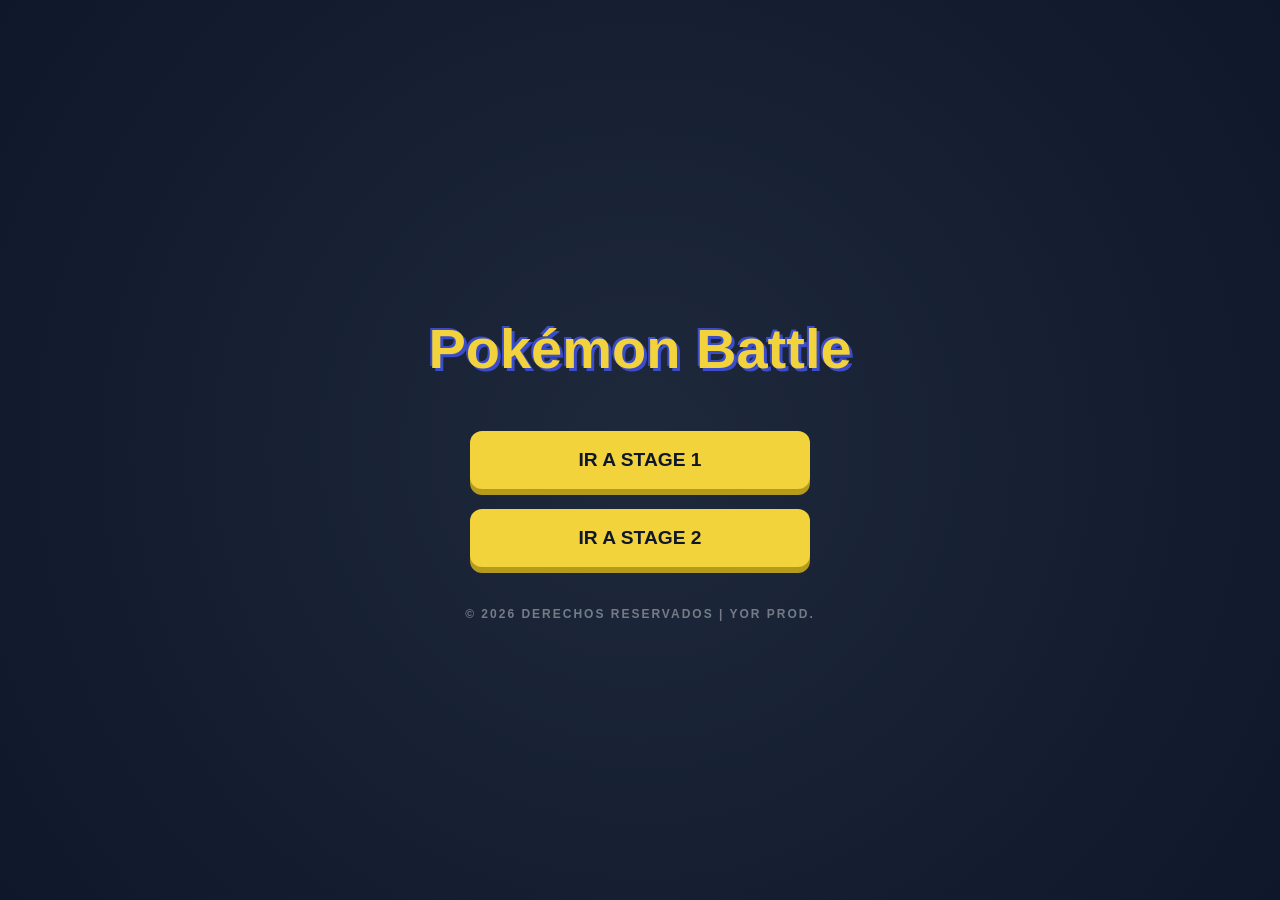
<file: index.html>
<!DOCTYPE html>
<html lang="es">
<head>
    <meta charset="UTF-8">
    <meta name="viewport" content="width=device-width, initial-scale=1.0">
    <title>Pokémon Battle</title>
    <link rel="stylesheet" href="./style.css">
</head>
<body>

<main class="menu-container">
    <h1>Pokémon Battle</h1>

    <div class="menu-links">
        <a href="./stage-1/index.html" class="btn-stage">Ir a Stage 1</a>
        <a href="./stage-2/index.html" class="btn-stage">Ir a Stage 2</a>
    </div>

    <footer class="credits">
        &copy; 2026 DERECHOS RESERVADOS | YOR PROD.
    </footer>
</main>

<script>
    async function cargarPikachu() {
        try {
            // Llamamos a la API oficial
            const response = await fetch("https://pokeapi.co/api/v2/pokemon/pikachu");
            const data = await response.json();
            
            // Extraemos el sprite animado
            const pikachuSprite = data.sprites.versions['generation-v']['black-white'].animated.front_default;
            
            // Inyectamos la imagen directamente en el CSS del proyecto
            const style = document.createElement('style');
            style.innerHTML = `.btn-stage::before { background-image: url("${pikachuSprite}"); }`;
            document.head.appendChild(style);
            
        } catch (e) {
            console.error("Error al traer a Pikachu:", e);
        }
    }

    // Se ejecuta apenas carga la página
    window.addEventListener('DOMContentLoaded', cargarPikachu);
</script>

</body>
</html>
</file>
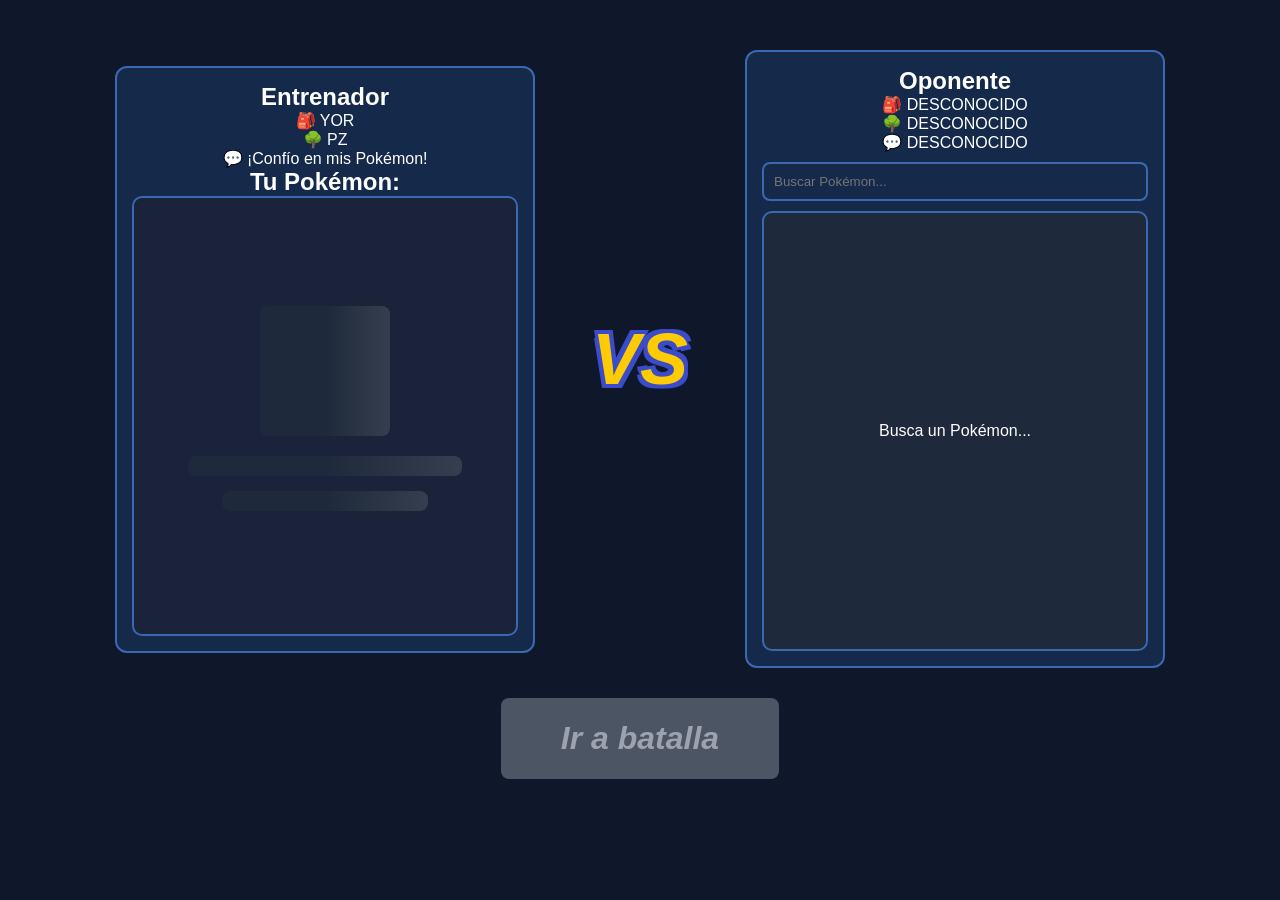
<file: stage-1/index.html>
<!DOCTYPE html> <!-- Define que es un documento HTML5 -->
<html lang="es"> <!-- Indica que el idioma es español -->
<head>
    <meta charset="UTF-8"> <!-- Permite usar caracteres especiales (tildes, ñ, etc.) -->
    <title>Pokémon Battle</title> <!-- Título que aparece en la pestaña del navegador -->
    <link rel="stylesheet" href="./style.css"> <!-- Conecta el archivo de estilos CSS -->
</head>
<body>

<main class="container"> <!-- Contenedor principal de toda la aplicación -->
    <div class="battle-layout"> <!-- Layout que organiza jugador, VS y oponente -->

        <section class="pokemon player"> <!-- Sección del jugador -->
            <div class="trainer-card"> <!-- Tarjeta con datos del entrenador -->
                <h1>Entrenador</h1> <!-- Título -->
                <p id="trainer-name">Cargando...</p> <!-- Nombre dinámico (JS lo reemplaza) -->
                <p id="trainer-town">Cargando...</p> <!-- Pueblo dinámico -->
                <p id="trainer-phrase">Cargando...</p> <!-- Frase dinámica -->
            </div>

            <h2>Tu Pokémon:</h2> <!-- Título de la sección del Pokémon -->

            <div class="pokemon-card dynamic-bg" id="player-card"> <!-- Contenedor donde se renderiza el Pokémon -->
                <p class="loading">Cargando tu Pokémon...</p> <!-- Mensaje mientras se carga -->
            </div>
        </section>

        <div class="vs"><span>VS</span></div> <!-- Elemento visual que separa jugador y oponente -->

        <section class="pokemon opponent"> <!-- Sección del oponente -->
            <div class="trainer-card"> <!-- Tarjeta del entrenador rival -->
                <h2>Oponente</h2> <!-- Título -->
                <p id="opponent-name">Esperando...</p> <!-- Nombre dinámico -->
                <p id="opponent-town">Esperando...</p> <!-- Pueblo dinámico -->
                <p id="opponent-phrase">Esperando...</p> <!-- Frase dinámica -->
            </div>

            <input type="text" id="search" placeholder="Buscar Pokémon..." /> <!-- Input para buscar Pokémon -->

            <div class="pokemon-card dynamic-bg" id="opponent-card"> <!-- Contenedor del Pokémon buscado -->
                <p class="loading">Busca un Pokémon...</p> <!-- Mensaje inicial -->
            </div>
        </section>
    </div>

    <div class="battle-action"> <!-- Contenedor del botón de acción -->
        <button id="battle-btn" disabled>Ir a batalla</button> <!-- Botón desactivado hasta que haya datos -->
    </div>
</main>

<script type="module" src="./main.js"></script> <!-- Conecta el JS y permite usar módulos -->
</body>
</html>
</file>
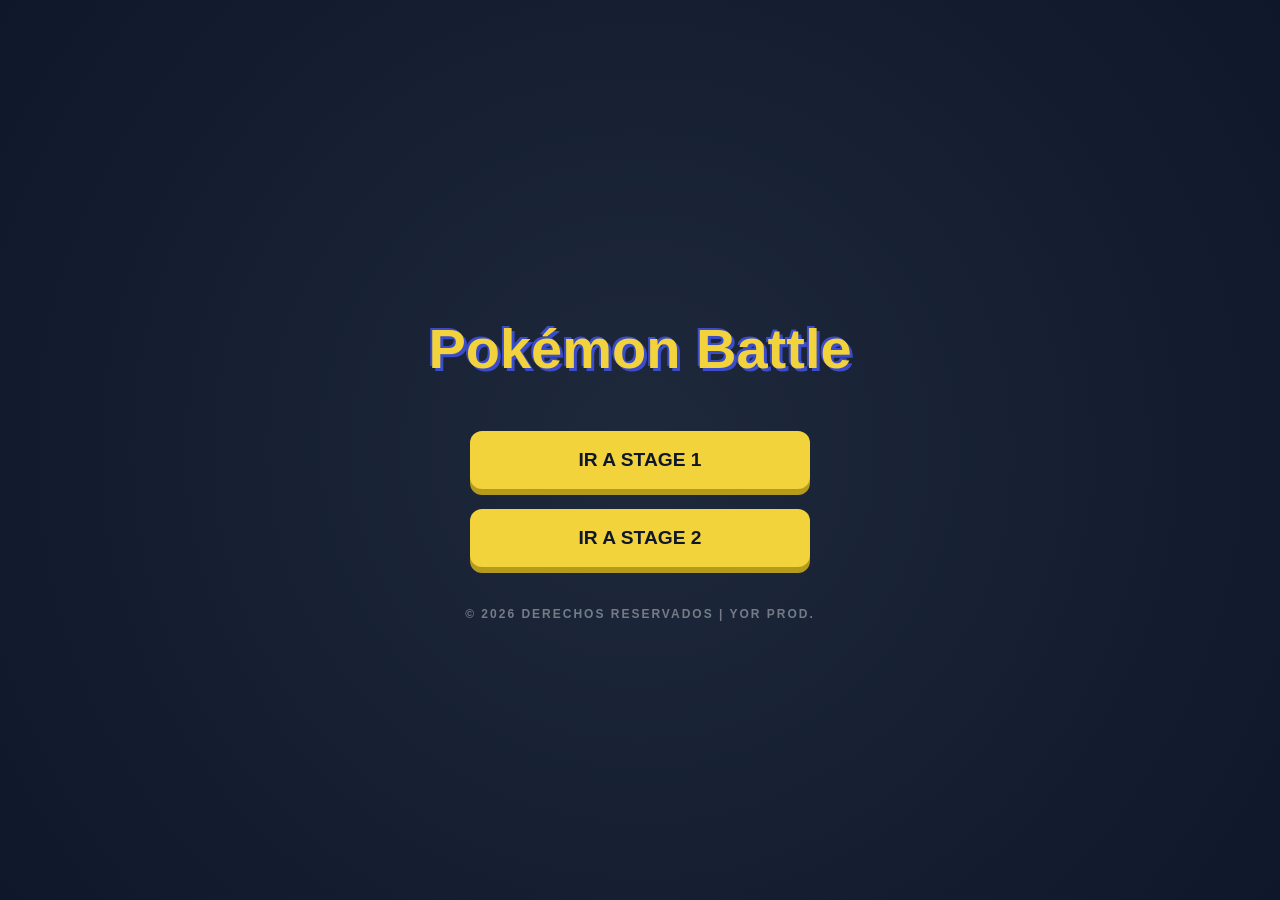
<file: stage-2/index.html>
<!DOCTYPE html>
<html lang="es">
<head>
    <meta charset="UTF-8">
    <title>Pokémon Battle - Stage 2</title>
    <link rel="stylesheet" href="./style.css">
</head>
<body>

<main class="battle-container">
    <header class="battle-header">
    <div class="hp-section">
        <span id="p-name" class="name-label">TU POKÉMON</span>
        <div class="hp-bar">
            <div id="player-damage-fill" class="damage-fill" style="width: 100%;"></div>
            <div id="player-hp-fill" class="hp-fill" style="width: 100%;"></div>
        </div>
        <span id="player-hp-text">0/0</span>
    </div>
    
    <div class="vs-mini">VS</div>

    <div class="hp-section">
        <span id="o-name" class="name-label">OPONENTE</span>
        <div class="hp-bar">
            <div id="opponent-damage-fill" class="damage-fill" style="width: 100%;"></div>
            <div id="opponent-hp-fill" class="hp-fill"></div>
        </div>
        <span id="opponent-hp-text">0/0</span>
    </div>
</header>

    <section class="arena">
        <div class="grid" id="battle-grid">
            <div class="cell" data-index="1"></div>
            <div class="cell" data-index="2"></div>
            <div class="cell" data-index="3"></div>
            <div class="cell" data-index="4"></div>
            <div class="cell" data-index="5"></div>
            <div class="cell" data-index="6"></div>
        </div>
    </section>

    <footer class="battle-controls">
        <div class="moves-panel">
            <div id="normal-moves" class="moves-grid"></div>
            <button id="special-move-btn" class="special-btn">CARGANDO...</button>
        </div>

        <div class="log-panel">
            <div class="log-title">📜 Log de batalla</div>
            <div id="battle-log" class="log-content">
                <p>Esperando inicio...</p>
            </div>
        </div>
    </footer>
</main>

<script type="module" src="./main.js"></script>
</body>
</html>
</file>
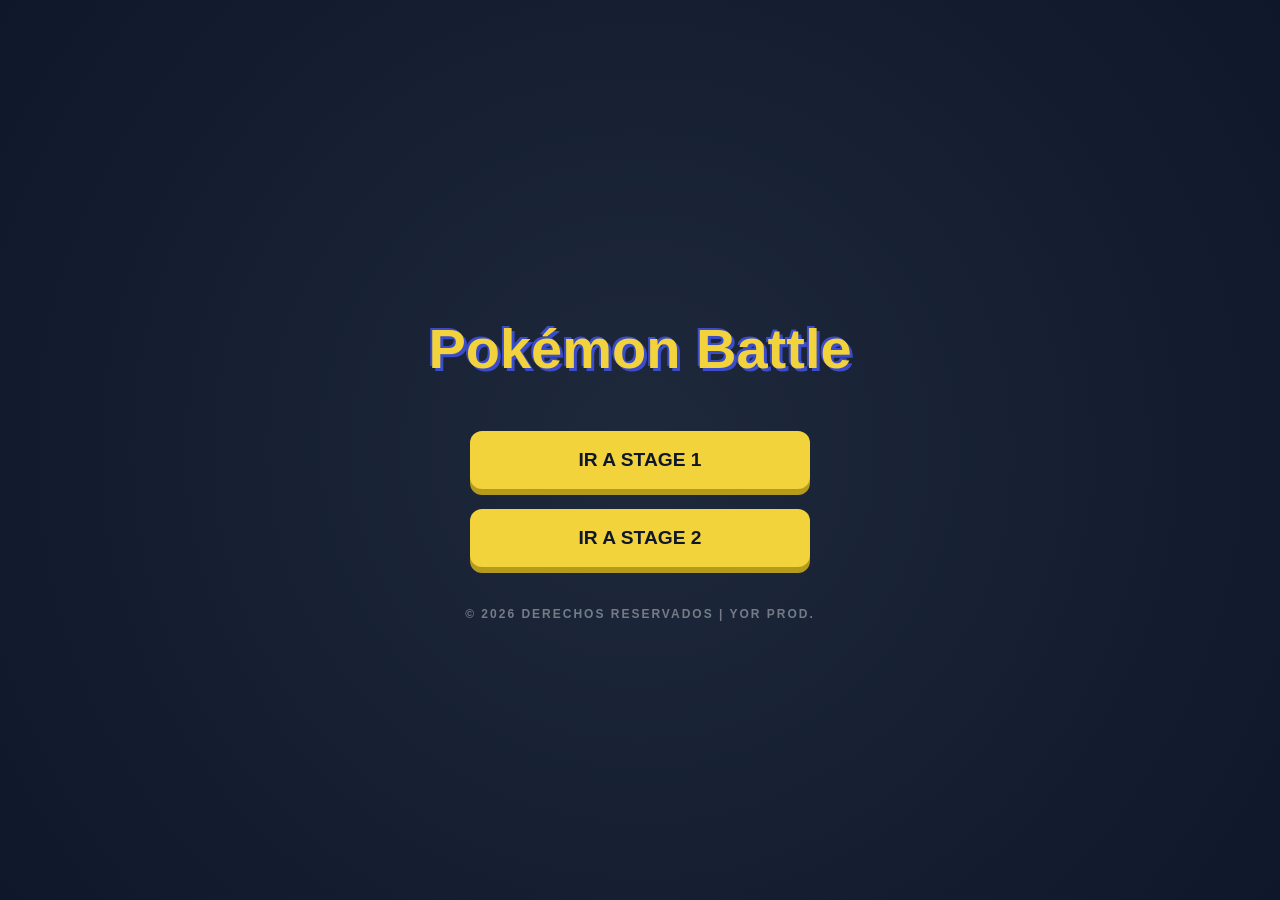
<file: stege-2/index.html>
<!DOCTYPE html>
<html lang="es">
<head>
    <meta charset="UTF-8">
    <title>Pokémon Battle - Stage 2</title>
    <link rel="stylesheet" href="./style.css">
</head>
<body>

<main class="battle-container">
    <header class="battle-header">
        <div class="hp-section">
            <span id="p-name" class="name-label">TU POKÉMON</span>
            <div class="hp-bar"><div id="player-hp-fill" class="hp-fill"></div></div>
            <span id="player-hp-text">0/0</span>
        </div>
        
        <div class="vs-mini">VS</div>

        <div class="hp-section">
            <span id="o-name" class="name-label">OPONENTE</span>
            <div class="hp-bar"><div id="opponent-hp-fill" class="hp-fill"></div></div>
            <span id="opponent-hp-text">0/0</span>
        </div>
    </header>

    <section class="arena">
        <div class="grid" id="battle-grid">
            <div class="cell" data-index="1"></div>
            <div class="cell" data-index="2"></div>
            <div class="cell" data-index="3"></div>
            <div class="cell" data-index="4"></div>
            <div class="cell" data-index="5"></div>
            <div class="cell" data-index="6"></div>
        </div>
    </section>

    <footer class="battle-controls">
        <div class="moves-panel">
            <div id="normal-moves" class="moves-grid"></div>
            <button id="special-move-btn" class="special-btn">CARGANDO...</button>
        </div>

        <div class="log-panel">
            <div class="log-title">📜 Log de batalla</div>
            <div id="battle-log" class="log-content">
                <p>Esperando inicio...</p>
            </div>
        </div>
    </footer>
</main>

<script type="module" src="./main.js"></script>
</body>
</html>
</file>
<file: style.css>
/* Estilos Base */
body {
    margin: 0;
    font-family: 'Segoe UI', Tahoma, Geneva, Verdana, sans-serif;
    background: #0f172a;
    color: white;
    overflow: hidden;
}

/* Contenedor Principal */
.menu-container {
    display: flex;
    flex-direction: column;
    justify-content: center;
    align-items: center;
    height: 100vh;
    text-align: center;
    background: radial-gradient(circle at center, #1e293b 0%, #0f172a 100%);
}

/* Título */
.menu-container h1 {
    font-size: 3.5rem;
    color: #f2d33b;
    margin-bottom: 50px;
    text-shadow: 3px 3px 0 #3b4cca, -2px -2px 0 #3b4cca;
}

/* Contenedor de Botones */
.menu-links {
    display: flex;
    flex-direction: column;
    gap: 20px;
    position: relative;
}

/* Estilo de los Botones */
.btn-stage {
    text-decoration: none;
    padding: 18px 45px;
    background: #f2d33b;
    color: #0f172a;
    border-radius: 12px;
    font-weight: 900;
    font-size: 1.2rem;
    text-transform: uppercase;
    transition: all 0.2s ease;
    position: relative; 
    border: none;
    box-shadow: 0 6px 0 #b59b1d;
    width: 250px; 
    display: block;
}

.btn-stage:hover {
    background: #ffe95a;
    transform: scale(1.02);
}

/* --- PIKACHU API COMO INDICADOR EXTERNO --- */
.btn-stage::before {
    content: ""; /* Eliminamos el emoji, el JS pondrá la imagen aquí */
    position: absolute;
    
    /* Configuración de imagen */
    background-size: contain;
    background-repeat: no-repeat;
    background-position: center;
    
    /* Tamaño ideal para sprites de la API */
    width: 60px; 
    height: 60px;
    
    /* Posicionamiento fuera del botón a la izquierda */
    left: -80px; 
    top: 50%;
    transform: translateY(-50%); 
    
    opacity: 0; 
    
    /* Brillo Eléctrico para el sprite */
    filter: drop-shadow(0 0 10px rgba(242, 211, 59, 0.8));
    
    transition: all 0.2s cubic-bezier(0.18, 0.89, 0.32, 1.28);
    pointer-events: none;
}

/* Efecto al poner el mouse */
.btn-stage:hover::before {
    opacity: 1;
    left: -65px; 
    transform: translateY(-50%) scale(1.1);
    animation: bounceArrow 0.6s infinite alternate, electricShine 1s infinite; 
}

/* Animación de "flecha" horizontal */
@keyframes bounceArrow {
    from { left: -75px; }
    to { left: -60px; }
}

/* Brillo Eléctrico (Mejorado para sprites) */
@keyframes electricShine {
    0% { filter: drop-shadow(0 0 5px #f2d33b) brightness(1); }
    50% { filter: drop-shadow(0 0 15px #f2d33b) brightness(1.2); }
    100% { filter: drop-shadow(0 0 5px #f2d33b) brightness(1); }
}

.credits {
    margin-top: 40px; /* Esto crea el espacio exacto bajo el último botón */
    font-size: 0.75rem;
    color: rgba(255, 255, 255, 0.4); /* Un blanco sutil para que sea profesional */
    letter-spacing: 2px;
    text-transform: uppercase;
    font-weight: 600;
    pointer-events: none;
}
</file>
<file: stage-1/style.css>
/* Reset y básicos */
* { 
    margin: 0; 
    padding: 0; 
    box-sizing: border-box; 
    font-family: Arial, sans-serif; 
}

body { 
    background: #0f172a; 
    color: white; 
}

.container { 
    max-width: 1100px;
    margin: auto; 
    padding: 20px; 
    text-align: center; 
}

.battle-layout {
    display: flex; 
    align-items: center; 
    justify-content: center; 
    gap: 30px; 
    margin: 30px auto;
    width: 100%;
}

.pokemon {
    width: 420px; 
    flex-shrink: 0; 
    border: 2px solid #3a69af;
    border-radius: 12px;
    padding: 15px;
    background: #15294b;
}

.vs {
    font-family: "Arial Black", sans-serif;
    font-weight: 900; 
    font-style: italic;
    font-size: 4.5rem; 
    color: #ffcb05;
    text-shadow: 
        -4px -4px 0 #3b4cca, 
         4px -4px 0 #3b4cca, 
        -4px  4px 0 #3b4cca, 
         4px  4px 0 #3b4cca;
    clip-path: polygon(5% 15%, 15% 5%, 40% 15%, 60% 5%, 85% 15%, 100% 10%, 95% 85%, 75% 95%, 50% 85%, 25% 95%, 5% 80%); 
    min-width: 150px;
    flex-shrink: 0;
    display: flex;
    justify-content: center;
    align-items: center;
    text-align: center;
}

.pokemon-card {
    background: #1e293b; 
    padding: 20px; 
    border-radius: 10px; 
    border: 2px solid #3a69af;
    min-height: 440px; 
    display: flex; 
    flex-direction: column; 
    justify-content: center; 
    align-items: center; 
    width: 100%;
    transition: background-color 0.3s ease;
}

.pokemon-sprite { 
    width: 130px; 
    height: 130px; 
    object-fit: contain; 
    margin-bottom: 10px; 
}

.pokemon-stats { 
    display: flex; 
    justify-content: center; 
    gap: 15px; 
    margin-top: 12px; 
    font-weight: bold; 
}

.pokemon-stats span { 
    background: #0f172a; 
    padding: 5px 8px; 
    border-radius: 6px; 
    border: 1px solid #3a69af; 
}

input { 
    margin: 10px 0; 
    padding: 10px; 
    width: 100%; 
    border-radius: 8px; 
    border: 2px solid #3a69af; 
    background-color: #15294b; 
    color: white; 
}

.moves-buttons { 
    display: flex; 
    flex-wrap: wrap; 
    gap: 8px; 
    justify-content: center; 
    margin-top: 15px; 
    width: 100%; 
}

.move-btn {
    padding: 10px; 
    border-radius: 10px; 
    background: #f2d33b; 
    color: #000;
    border: 2px solid #000; 
    flex: 1 1 calc(45% - 10px); 
    font-weight: bold; 
    transition: all 0.3s ease;
}

#player-card .move-btn:hover { 
    cursor: pointer; 
    transform: translateY(-5px); 
    box-shadow: 0 5px 15px rgba(242, 211, 59, 0.5); 
}

.def-move-btn {
    margin-top: 10px; 
    padding: 12px; 
    width: 100%; 
    border-radius: 10px;
    background: #1e293b; 
    border: 2px solid red; 
    color: red; 
    font-weight: bold; 
    text-transform: uppercase; 
    transition: all 0.3s ease;
}

#player-card .def-move-btn:hover { 
    cursor: pointer; 
    background: red; 
    color: white; 
    transform: translateY(-5px); 
}

#battle-btn {
    background: #ffcb05;
    color: #000;
    font-family: "Arial Black", sans-serif;
    font-weight: 900;
    font-style: italic;
    font-size: 2rem;
    padding: 22px 60px;
    cursor: pointer;
    border: none;
    clip-path: polygon(
        0% 20%, 10% 0%, 25% 15%, 40% 0%, 55% 20%, 70% 5%, 85% 20%, 100% 5%, 
        98% 80%, 85% 100%, 70% 85%, 55% 100%, 40% 80%, 25% 95%, 10% 80%, 0% 95%
    );
    box-shadow: 
        inset 0 0 20px rgba(0,0,0,0.4),
        0 8px 0 #2a3a9a; 
    transition: all 0.1s ease;
}

#battle-btn:hover:not(:disabled) { 
    background: #f2d33b; 
    transform: translateY(-2px); 
    box-shadow: inset 0 0 25px rgba(0,0,0,0.5), 0 10px 0 #2a3a9a; 
}

#battle-btn:active:not(:disabled) { 
    transform: translateY(6px); 
    box-shadow: inset 0 0 35px rgba(0,0,0,0.7), 0 2px 0 #2a3a9a; 
}

#battle-btn:disabled { 
    background: #4b5563; 
    color: #9ca3af; 
    clip-path: none; 
    cursor: not-allowed; 
    border-radius: 8px; 
    box-shadow: none; 
}

.empty-state, .error-state { 
    display: flex; 
    justify-content: center; 
    align-items: center; 
    text-align: center; 
    height: 100%; 
}

.who-is {
    font-family: "Arial Black", sans-serif; 
    font-weight: 900; 
    font-style: italic; 
    font-size: 2.2rem; 
    color: #ffcb05;
    text-shadow: -3px -3px 0 #3b4cca;
    animation: poke-pulse 1.2s infinite ease-in-out;
}

@keyframes poke-pulse {
    0%, 100% { transform: scale(1); opacity: 1; }
    50% { transform: scale(0.95); opacity: 0.7; }
}

/* SKELETON BASE */
.skeleton { 
    background: #1e293b linear-gradient(
        90deg, 
        transparent 25%, 
        rgba(255, 255, 255, 0.1) 50%, 
        transparent 75%
    ); 
    background-size: 200% 100%; 
    animation: shimmer 1.5s infinite linear; 
    border-radius: 8px;
}

@keyframes shimmer { 
    0% { background-position: -200% 0; } 
    100% { background-position: 200% 0; } 
}

/* --- ADICIÓN CRÍTICA PARA EL EFECTO --- */
.skeleton-container {
    display: flex;
    flex-direction: column;
    align-items: center;
    justify-content: center;
    width: 100%;
    height: 100%;
}

.skeleton-img {
    width: 130px;
    height: 130px;
    margin-bottom: 20px;
}

.skeleton-text {
    width: 80%;
    height: 20px;
    margin-bottom: 15px;
}

/* --- ESTILOS STAGE 2 (DAÑO) --- */
.damage-x {
    position: absolute;
    top: 50%;
    left: 50%;
    transform: translate(-50%, -50%);
    color: #ef4444;
    font-size: 8rem;
    font-weight: bold;
    pointer-events: none;
    z-index: 1000;
    text-shadow: 0 0 20px rgba(0,0,0,0.9);
    animation: x-anim 0.5s forwards;
}

@keyframes x-anim {
    0% { transform: translate(-50%, -50%) scale(0); opacity: 0; }
    50% { opacity: 1; transform: translate(-50%, -50%) scale(1.2); }
    100% { transform: translate(-50%, -50%) scale(1.5); opacity: 0; }
}
</file>
<file: stage-2/style.css>
/*Configuracion base*/
* { 
    margin: 0; padding: 0; /*Quita el espacio extra que los navegadores ponen por defecto*/
    box-sizing: border-box; /*Asegura que el padding no agrande el tamaño total de las cajas*/
    font-family: 'Segoe UI', sans-serif; } /*Tipo de letra limpia y moderna*/

h1, h2 {
    text-transform: uppercase; /*Todo en mayúsculas*/
    letter-spacing: 2px; /*Más espacio entre letras para que se vea elegante*/
}

body { 
    background: #0b0f1a; /*Color de fondo azul casi negro*/
    color: white; /*Color de texto principal blanco*/
    min-height: 100vh; /*Que el fondo cubra toda la altura de la pantalla*/
    display: flex; /*Activa el modo de caja flexible*/
    justify-content: center; /*Centra el contenido horizontalmente*/
    align-items: center; /*Centra el contenido verticalmente*/
}

.battle-container { 
    width: 95%; /*Ocupa casi todo el ancho en celulares*/
    max-width: 850px; /*No deja que se estire más de 850px en computadoras*/
    display: flex; 
    flex-direction: column; /*Apila los elementos uno arriba del otro*/
    gap: 20px; /*Separación de 20px entre cada sección*/
}

/*CABECERA Y BARRAS DE VIDA*/
.battle-header { 
    display: flex; 
    justify-content: space-between; /*Pon al jugador a la izquierda y al rival a la derecha*/
    align-items: center; 
    background: linear-gradient(180deg, #3a557a 0%, #213550 100%);  /*MODIFICADO: Gradiente mucho más luminoso y vibrante*/
    padding: 20px; 
    border: 3px solid #6c88b0; /*MODIFICADO: Borde más claro para que resalte*/
    border-radius: 15px; 
    box-shadow: 0 10px 30px rgba(0, 0, 0, 0.7), 
                inset 0 0 20px rgba(255, 255, 255, 0.1); 
    animation: headerEnergyPulse 3s infinite alternate; /*Aplica la animación de "pulso"*/
}

.hp-section { 
    width: 43%; /*Cada barra de vida ocupa casi la mitad de la cabecera*/
    padding: 10px;
    background: rgba(0, 0, 0, 0.25); /*Fondo negro semitransparente*/
    border-radius: 12px;
    border-left: 5px solid #3a69af; /*Rayita de color a la izquierda*/
    box-shadow: inset 0 0 15px rgba(58, 105, 175, 0.3);
    transition: all 0.3s ease-out; /*Suaviza los cambios de color o brillo */
}

.name-label { 
    display: block; 
    font-weight: 900; /*Letra muy gruesa*/ 
    color: #ffeb3b; /*Color amarillo Pokémon*/ 
    margin-bottom: 8px; 
    text-transform: uppercase; 
    text-shadow: 2px 2px 0px rgba(0, 0, 0, 0.7), /* Sombra negra tras el texto para que se lea mejor */
                 0 0 8px rgba(255, 235, 59, 0.5); /* Resplandor amarillo suave */
}

/* AÑADIDO: Animación de pulso de energía para la cabecera */
@keyframes headerEnergyPulse {
    0% { box-shadow: 0 10px 30px rgba(0, 0, 0, 0.7), inset 0 0 15px rgba(255, 255, 255, 0.1); }
    100% { box-shadow: 0 10px 30px rgba(0, 0, 0, 0.7), inset 0 0 30px rgba(108, 136, 176, 0.3); }
}

/*EL TABLERO (ARENA)*/
.arena { display: flex; justify-content: center; }
.grid { 
    display: grid; 
    grid-template-columns: repeat(3, 130px); /* Crea 3 columnas de 130px cada una */
    grid-template-rows: repeat(2, 130px);    /* Crea 2 filas de 130px cada una */
    gap: 12px;                               /* Espacio entre cada casilla */
}
.cell {
    background: #15294b; /*Fondo azul oscuro de la casilla*/
    border: 2px solid #3a69af; /*Borde azul brillante*/
    border-radius: 10px; 
    display: flex; /*Centra el Pokémon dentro de la casilla*/
    justify-content: center; 
    align-items: center; 
    position: relative; /*Permite que otros elementos se ubiquen encima con precisión*/
}

/*Cuando el suelo se pone rojo por un ataque enemigo*/
.cell.warning {
    background: rgba(239, 68, 68, 0.3); /*Rojo transparente*/
    border-color: #ef4444; /*Borde rojo intenso*/
    box-shadow: 0 0 15px #ef4444;/*Resplandor neón rojo*/
}

.sprite {
    width: 90px; height: 90px; 
    object-fit: contain; /*Ajusta la imagen del Pokémon sin deformarla*/
    position: relative; 
    z-index: 5; /*Asegura que el Pokémon se vea por encima del suelo*/
}

/*BARRAS DE VIDA (ANIMACIÓN)*/
.hp-bar {
    position: relative; /*Contenedor padre de las barras de color*/
    width: 100%;
    height: 15px;
    background: #0f172a; /*Fondo de la barra cuando está vacía*/
    border: 1px solid #3a69af; 
    border-radius: 10px;
    overflow: hidden; /*Corta lo que sobresalga de los bordes redondeados*/
}

/*Barra VERDE (vida actual)*/
.hp-fill {
    position: absolute; /*Se dibuja encima del fondo oscuro*/
    top: 0;
    left: 0;
    height: 100%;
    background: #4ade80; /*Color verde salud*/
    width: 100%; /*Empieza llena al 100%*/
    transition: width 0.3s ease; /*Cuando la vida baja, se mueve suave durante 0.3 segundos*/
    z-index: 2; /*Está por encima de la barra roja*/
}

/*Barra ROJA (daño recibido)*/
.damage-fill {
    position: absolute;
    top: 0;
    left: 0;
    height: 100%;
    background: #ef4444; /*Color rojo de daño*/
    width: 100%;
    transition: width 0.6s ease; /*Se mueve más lento (0.6s) para crear el efecto de "rastro"*/
    z-index: 1; /*Queda detrás de la barra verde*/
    opacity: 0.7; /*Un poco transparente*/
}

/*CONTROLES: ESTILO VIBRANTE (IMAGEN 2) PERO TAMAÑO ORIGINAL*/
.battle-controls { 
    display: grid; 
    grid-template-columns: 1.2fr 0.8fr; 
    gap: 20px; 
}

.moves-grid { 
    display: grid; 
    grid-template-columns: 1fr 1fr; 
    gap: 10px; /* Un pelín más de aire entre botones */
}

/*Botones de ataque normales*/
.move-btn { 
    background: linear-gradient(180deg, #f2d33b 0%, #d4b834 100%); 
    color: #0b0f1a; /* color base (no morado aquí) */
    border: 2px solid #000000; 
    padding: 12px; 
    font-weight: 900; 
    border-radius: 8px; 
    cursor: pointer;  /*Cambia la flecha del mouse por una mano*/
    position: relative; 
    overflow: hidden; 
    text-transform: uppercase;
    box-shadow: 0 4px 0 #000000, inset 0 2px 0 rgba(255,255,255,0.5);
    transition: all 0.1s ease;
    transform: translateY(-2px);

    display: flex;
    flex-direction: column;
    align-items: center;
    gap: 4px;
}

.move-name {
    color: #8c52ff !important; /* morado */
    display: block;
}

.move-damage {
    color: #000000 !important; /* negro */
    font-size: 0.75rem;
    font-weight: 700;
}

.move-btn:hover { 
    background: linear-gradient(180deg, #ffe95a 0%, #f2d33b 100%);
    transform: translateY(-4px); 
    box-shadow: 0 6px 0 #000000, inset 0 2px 0 rgba(255,255,255,0.5);
}

.move-btn:active {
    transform: translateY(2px); 
    box-shadow: 0 0 0 #000000, inset 0 2px 5px rgba(0,0,0,0.2);
}


/*BOTÓN ESPECIAL*/
.special-btn { 
    width: 100%; 
    margin-top: 8px; 
    padding: 16px; 
    
    /* Fondo oscuro para que las letras rojas resalten al inicio */
    background: linear-gradient(180deg, #1a1a1a 0%, #000000 100%);
    
    /* LETRAS ROJAS (Estado inicial) */
    color: #ff0000; 
    
    border: 2px solid #ff0000; /* Borde rojo a juego */
    font-weight: 900; 
    border-radius: 8px; 
    cursor: pointer; 
    text-transform: uppercase;
    letter-spacing: 2px;
    /*Sombra de apoyo */
    box-shadow: 0 4px 0 #660000, 0 0 10px rgba(255, 0, 0, 0.2);
    animation: specialGlow 1.5s infinite alternate;
    transition: all 0.2s ease;
    transform: translateY(-2px);
}

/*Cuando el mouse pasa por encima (Hover)*/
.special-btn:hover {
    /* El fondo se vuelve rojo vibrante */
    background: linear-gradient(180deg, #ff1a1a 0%, #cc0000 100%);
    color: #ffffff;
    border-color: #ffffff;
    transform: translateY(-4px) scale(1.02);
    box-shadow: 0 6px 0 #800000, 0 0 25px rgba(255, 0, 0, 0.6);
}

.special-btn:active {
    transform: translateY(2px) scale(0.98);
    box-shadow: 0 0 0 #800000;
}

/* Animación de brillo para el botón especial */
@keyframes specialGlow {
    0% { 
        box-shadow: 0 4px 0 #660000, 0 0 5px rgba(255, 0, 0, 0.3); 
    }
    100% { 
        box-shadow: 0 4px 0 #660000, 0 0 20px rgba(255, 0, 0, 0.7); 
    }
}

/* Cooldown ajustado */
.cooldown-overlay { 
    position: absolute; 
    top: 0; 
    left: 0; 
    height: 100%; 
    background: rgba(255, 255, 255, 0.4); 
    z-index: 1;
}

/* Log */
.log-panel { background: #15294b; border: 1px solid #3a69af; border-radius: 8px; overflow: hidden; }
.log-title { background: #3a69af; padding: 5px 10px; font-size: 0.8rem; font-weight: bold; color: #f2d33b; }
.log-content { padding: 10px; height: 140px; overflow-y: auto; font-size: 0.85rem; color: #cbd5e1; }

/* Pantalla Final */
.battle-over { 
    position: fixed; 
    top: 0; 
    left: 0; 
    width: 100%; 
    height: 100%; 
    background: rgba(0, 0, 0, 0.5); /*50% opacidad*/
    backdrop-filter: blur(8px); /*efecto de borrosidad*/
    display: flex; 
    justify-content: center; 
    align-items: center; 
    z-index: 1000; 
    animation: fadeIn 0.4s ease;
}

@keyframes fadeIn { /*animacion suabe para el overlay*/
    from { opacity: 0; }
    to { opacity: 1; }
}

.end-card { 
    background: #15294b; 
    border: 4px solid #f2d33b; 
    padding: 50px; 
    border-radius: 20px; 
    text-align: center; 
    box-shadow: 0 0 30px rgba(242, 211, 59, 0.2); 
}

.end-card h2 {
    font-size: 3.5rem;
    color: #f2d33b;
    text-shadow: 3px 3px 0 #3b4cca;
    margin-bottom: 15px;
    font-weight: 900;
}

/*Boton volver*/
.btn-volver {
    display: inline-block;
    text-decoration: none;
    padding: 16px 45px;
    background: #f2d33b; /* Amarillo Pokémon */
    color: #0b0f1a;      /* Texto oscuro para contraste */
    border-radius: 12px;
    font-weight: 900;
    font-size: 1.2rem;
    text-transform: uppercase;
    transition: all 0.2s cubic-bezier(0.18, 0.89, 0.32, 1.28);
    border: none;
    box-shadow: 0 6px 0 #b59b1d; /* Sombra 3D */
    cursor: pointer;
    margin-top: 20px;
}

.btn-volver:hover {
    background: #ffe95a;
    transform: translateY(-3px) scale(1.05);
    box-shadow: 0 9px 0 #b59b1d;
}

.btn-volver:active {
    transform: translateY(3px);
    box-shadow: 0 2px 0 #b59b1d;
}

/*EFECTOS DE DAÑO (CORE)*/
@keyframes shake {
    0% { transform: translate(1px, 1px); }
    20% { transform: translate(-3px, 0px); }
    40% { transform: translate(1px, -1px); }
    60% { transform: translate(-1px, 2px); }
    100% { transform: translate(0px, 0px); }
}

@keyframes fadeIn {
    from { opacity: 0; transform: scale(0.9); }
    to { opacity: 1; transform: scale(1); }
}

.dmg-shake {
    animation: shake 0.4s;
    filter: brightness(1.8) drop-shadow(0 0 15px red);
}

.damage-x {
    position: absolute; /*Aparece justo en el centro del golpe*/
    top: 50%;
    left: 50%;
    transform: translate(-50%, -50%);
    color: #ef4444;
    font-size: 7rem; /*Tamaño gigante de la X*/
    font-weight: bold;
    pointer-events: none; /*Evita que la X estorbe si quieres hacer clic en algo abajo*/
    z-index: 999; /*Siempre al frente de todo*/
    text-shadow: 0 0 20px black;
    animation: x-anim 0.5s ease-out forwards; /*Animación de agrandarse y desaparecer*/
}

@keyframes x-anim {
    0% { transform: translate(-50%, -50%) scale(0.2); opacity: 0; }
    50% { opacity: 1; }
    100% { transform: translate(-50%, -50%) scale(1.6); opacity: 0; }
}

.vs-mini {
    font-size: 1.2rem;
    font-weight: bold;
    color: #f2d33b;
    text-shadow: 0 0 5px #ff4500, 0 0 10px #ff0000;
    animation: flamePulse 1.5s infinite alternate ease-in-out;
    display: inline-block;
}

@keyframes flamePulse {
    0% {
        text-shadow: 0 0 5px #ff4500, 0 0 10px #ff0000;
        transform: scale(1);
    }
    100% {
        text-shadow: 0 0 10px #ff8c00, 0 0 20px #ff4500, 0 0 5px #fff;
        transform: scale(1.2);
    }
}
</file>
<file: stege-2/style.css>
* { margin: 0; padding: 0; box-sizing: border-box; font-family: 'Segoe UI', sans-serif; }

body { background: #0b0f1a; color: white; min-height: 100vh; display: flex; justify-content: center; align-items: center; }

.battle-container { width: 95%; max-width: 850px; display: flex; flex-direction: column; gap: 20px; }

/* Cabecera y Barras */
.battle-header { display: flex; justify-content: space-between; align-items: center; background: #15294b; padding: 15px; border: 2px solid #3a69af; border-radius: 12px; }
.hp-section { width: 40%; }
.name-label { display: block; font-weight: bold; color: #f2d33b; margin-bottom: 5px; text-transform: uppercase; }
.hp-bar { width: 100%; height: 15px; background: #0f172a; border: 1px solid #3a69af; border-radius: 10px; overflow: hidden; }
.hp-fill { height: 100%; background: #4ade80; width: 100%; transition: width 0.3s ease; }

/* Grid 3x2 */
.arena { display: flex; justify-content: center; }
.grid { display: grid; grid-template-columns: repeat(3, 130px); grid-template-rows: repeat(2, 130px); gap: 12px; }
.cell { background: #15294b; border: 2px solid #3a69af; border-radius: 10px; display: flex; justify-content: center; align-items: center; position: relative; }
.cell.warning { background: rgba(239, 68, 68, 0.3); border-color: #ef4444; box-shadow: 0 0 15px #ef4444; }

.sprite { width: 90px; height: 90px; object-fit: contain; position: relative; z-index: 5; }

/* Controles */
.battle-controls { display: grid; grid-template-columns: 1.2fr 0.8fr; gap: 20px; }
.moves-grid { display: grid; grid-template-columns: 1fr 1fr; gap: 8px; }
.move-btn { background: #15294b; color: #f2d33b; border: 2px solid #f2d33b; padding: 12px; font-weight: bold; border-radius: 8px; cursor: pointer; position: relative; overflow: hidden; }
.move-btn:hover { background: #1e3a6d; }
.cooldown-overlay { position: absolute; top: 0; left: 0; height: 100%; background: rgba(0,0,0,0.5); }

.special-btn { width: 100%; margin-top: 8px; padding: 15px; background: #15294b; border: 2px solid #a855f7; color: #a855f7; font-weight: bold; border-radius: 8px; cursor: pointer; box-shadow: 0 0 10px rgba(168, 85, 247, 0.4); }

/* Log */
.log-panel { background: #15294b; border: 1px solid #3a69af; border-radius: 8px; overflow: hidden; }
.log-title { background: #3a69af; padding: 5px 10px; font-size: 0.8rem; font-weight: bold; color: #f2d33b; }
.log-content { padding: 10px; height: 140px; overflow-y: auto; font-size: 0.85rem; color: #cbd5e1; }

/* Pantalla Final */
.battle-over { position: fixed; top: 0; left: 0; width: 100%; height: 100%; background: rgba(0,0,0,0.85); display: flex; justify-content: center; align-items: center; z-index: 1000; }
.end-card { background: #15294b; border: 3px solid #f2d33b; padding: 40px; border-radius: 15px; text-align: center; }

/* --- EFECTOS DE DAÑO (CORE) --- */
@keyframes shake {
    0% { transform: translate(1px, 1px); }
    20% { transform: translate(-3px, 0px); }
    40% { transform: translate(1px, -1px); }
    60% { transform: translate(-1px, 2px); }
    100% { transform: translate(0px, 0px); }
}

.dmg-shake {
    animation: shake 0.4s;
    filter: brightness(1.8) drop-shadow(0 0 15px red);
}

.damage-x {
    position: absolute;
    top: 50%;
    left: 50%;
    transform: translate(-50%, -50%);
    color: #ef4444;
    font-size: 7rem;
    font-weight: bold;
    pointer-events: none;
    z-index: 999;
    text-shadow: 0 0 20px black;
    animation: x-anim 0.5s ease-out forwards;
}

@keyframes x-anim {
    0% { transform: translate(-50%, -50%) scale(0.2); opacity: 0; }
    50% { opacity: 1; }
    100% { transform: translate(-50%, -50%) scale(1.6); opacity: 0; }
}
</file>
